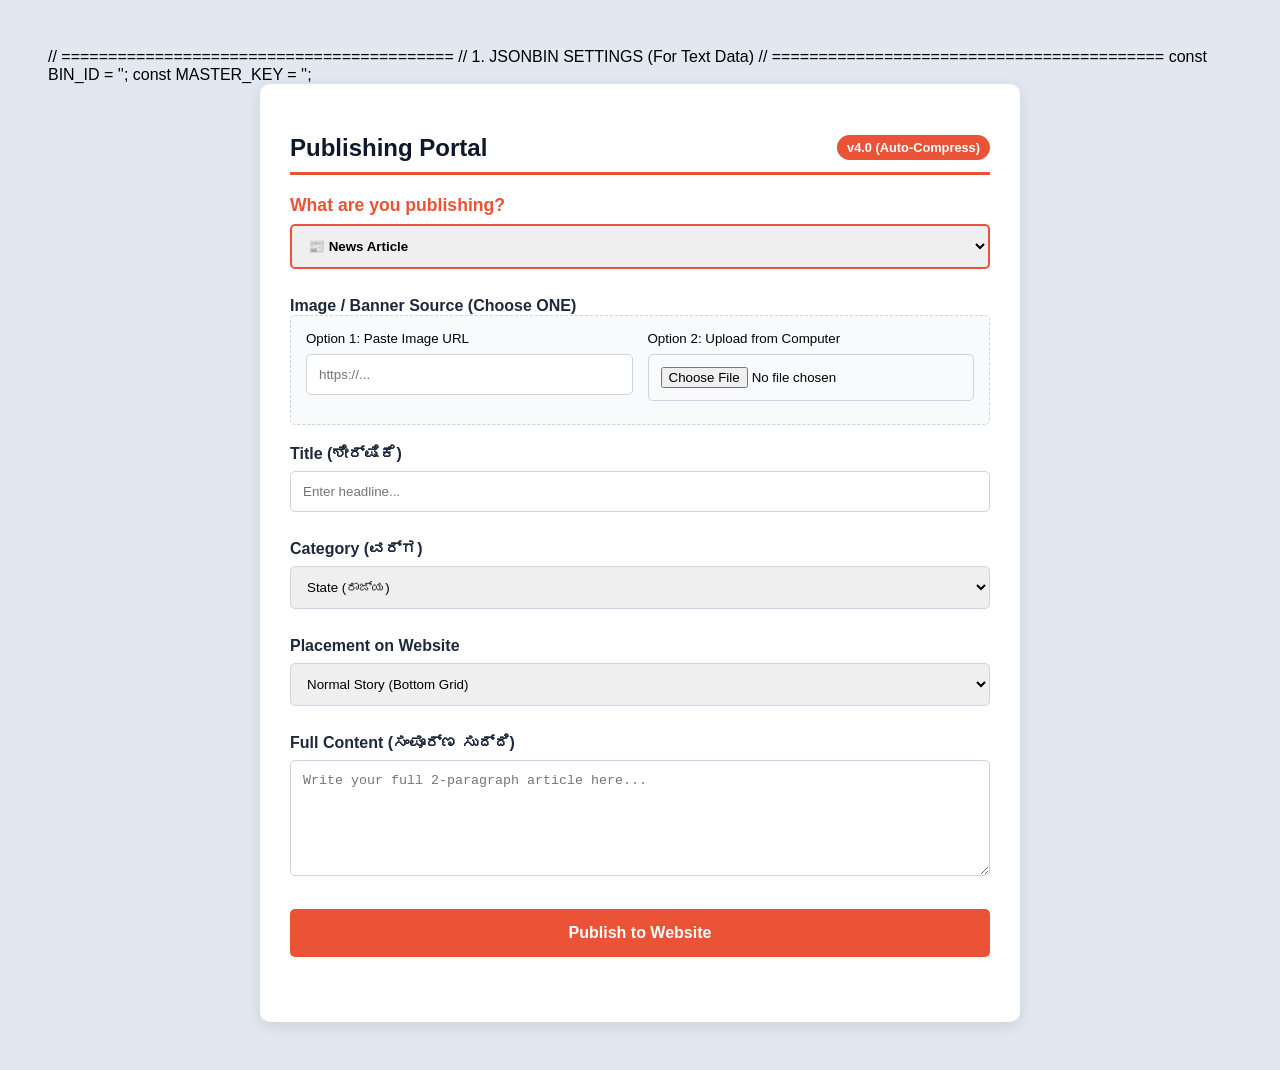
<file: admin.html>
// ==========================================
        // 1. JSONBIN SETTINGS (For Text Data)
        // ==========================================
        const BIN_ID = ''; 
        const MASTER_KEY = ''; 

<!DOCTYPE html>
<html lang="kn">
<head>
    <meta charset="UTF-8">
    <title>Karnataka Times - Admin Portal</title>
    <style>
        body { font-family: 'Segoe UI', sans-serif; background: #e2e8f0; padding: 40px; }
        .admin-box { background: white; max-width: 700px; margin: auto; padding: 30px; border-radius: 10px; box-shadow: 0 4px 15px rgba(0,0,0,0.1); }
        h2 { color: #0f172a; border-bottom: 3px solid #EA5335; padding-bottom: 10px; display: flex; justify-content: space-between; align-items: center; }
        .badge { background: #EA5335; color: white; font-size: 0.8rem; padding: 5px 10px; border-radius: 20px; }
        label { font-weight: bold; margin-top: 20px; display: block; color: #1e293b; }
        input, textarea, select { width: 100%; padding: 12px; margin: 8px 0; border: 1px solid #cbd5e1; border-radius: 5px; box-sizing: border-box;}
        .upload-group { display: flex; gap: 15px; background: #f8fafc; padding: 15px; border: 1px dashed #cbd5e1; border-radius: 5px;}
        .upload-group div { flex: 1; }
        button { background: #EA5335; color: white; padding: 15px; border: none; width: 100%; font-size: 16px; font-weight: bold; border-radius: 5px; cursor: pointer; margin-top: 25px; transition: 0.3s;}
        button:hover { background: #d94b30; }
        button:disabled { background: #94a3b8; cursor: not-allowed; }
        #status { margin-top: 15px; font-weight: bold; text-align: center; padding: 10px; border-radius: 5px;}
        .hidden { display: none; }
    </style>
</head>
<body>

    <div class="admin-box">
        <h2>Publishing Portal <span class="badge">v4.0 (Auto-Compress)</span></h2>
        
        <label style="color: #EA5335; font-size: 1.1rem;">What are you publishing?</label>
        <select id="postType" onchange="toggleForm()" style="border: 2px solid #EA5335; font-weight: bold;">
            <option value="news">📰 News Article</option>
            <option value="ad-top">⭐ Top Banner Ad (Under Header)</option>
            <option value="ad-mid">🎯 Mid-Page Banner Ad (Between Categories)</option>
        </select>

        <label id="imageLabel">Image / Banner Source (Choose ONE)</label>
        <div class="upload-group">
            <div>
                <small>Option 1: Paste Image URL</small>
                <input type="text" id="imageUrl" placeholder="https://...">
            </div>
            <div>
                <small>Option 2: Upload from Computer</small>
                <input type="file" id="imageFile" accept="image/png, image/jpeg, image/webp, image/gif">
            </div>
        </div>

        <div id="newsFields">
            <label>Title (ಶೀರ್ಷಿಕೆ)</label>
            <input type="text" id="title" placeholder="Enter headline...">

            <label>Category (ವರ್ಗ)</label>
            <select id="category">
                <option value="STATE">State (ರಾಜ್ಯ)</option>
                <option value="NATIONAL">National (ರಾಷ್ಟ್ರೀಯ)</option>
                <option value="INTERNATIONAL">International (ಅಂತಾರಾಷ್ಟ್ರೀಯ)</option>
                <option value="SPORTS">Sports (ಕ್ರೀಡೆ)</option>
                <option value="AUTO">Auto (ಆಟೋಮೊಬೈಲ್)</option>
                <option value="FINANCE">Finance (ಹಣಕಾಸು)</option>
                <option value="SCHEMES">Schemes (ಯೋಜನೆಗಳು)</option>
            </select>

            <label>Placement on Website</label>
            <select id="placement">
                <option value="standard">Normal Story (Bottom Grid)</option>
                <option value="hero-main">Big Story (Main Top Banner Slider)</option>
                <option value="hero-side">Sub Story (Small Top Banner Locked)</option>
            </select>

            <label>Full Content (ಸಂಪೂರ್ಣ ಸುದ್ದಿ)</label>
            <textarea id="content" rows="6" placeholder="Write your full 2-paragraph article here..."></textarea>
        </div>

        <div id="adFields" class="hidden">
            <label>Ad Target URL (Where should users go when they click the ad?)</label>
            <input type="text" id="adTargetUrl" placeholder="e.g., https://sponsor-website.com">
        </div>

        <button onclick="publishData()" id="pubBtn">Publish to Website</button>
        <div id="status"></div>
    </div>

    <script>
        // ==========================================
        // 1. JSONBIN SETTINGS (For Text Data)
        // ==========================================
        const BIN_ID = '69bcdb8aaa77b81da9ffa8f5'; 
        const MASTER_KEY = '$2a$10$nzexZyI4UJasFz0OxbIg/u7ssJFZrqheHjEfZkwzHIjOMtqbqEMS2'; 
        
        // ==========================================
        // 2. IMGBB SETTINGS (For Image Uploads)
        // ==========================================
        const IMGBB_API_KEY = '366e3f7ab6b5dbed6cd7a53ac1f55c03'; 
        // ==========================================

        function toggleForm() {
            const type = document.getElementById('postType').value;
            if (type === 'news') {
                document.getElementById('newsFields').classList.remove('hidden');
                document.getElementById('adFields').classList.add('hidden');
                document.getElementById('imageLabel').innerText = "News Image Source (Choose ONE)";
            } else {
                document.getElementById('newsFields').classList.add('hidden');
                document.getElementById('adFields').classList.remove('hidden');
                document.getElementById('imageLabel').innerText = "Upload Advertisement Banner Image";
            }
        }

        // --- THE MAGIC AUTO-COMPRESSOR ---
        // This function takes ANY file, resizes it perfectly, and uploads it to ImgBB
        async function processAndUploadImage(file) {
            return new Promise((resolve, reject) => {
                const reader = new FileReader();
                reader.readAsDataURL(file);
                reader.onload = function(event) {
                    const img = new Image();
                    img.src = event.target.result;
                    img.onload = async function() {
                        const canvas = document.createElement('canvas');
                        const ctx = canvas.getContext('2d');

                        // Set maximum width to standard 1200px. Shrink height proportionally.
                        const MAX_WIDTH = 1200;
                        let width = img.width;
                        let height = img.height;

                        if (width > MAX_WIDTH) {
                            height = Math.round((height * MAX_WIDTH) / width);
                            width = MAX_WIDTH;
                        }

                        canvas.width = width;
                        canvas.height = height;

                        // Draw and compress to 85% JPEG quality (Tiny file size!)
                        ctx.drawImage(img, 0, 0, width, height);
                        const base64Data = canvas.toDataURL('image/jpeg', 0.85).split(',')[1];

                        // Send compressed image to ImgBB
                        try {
                            const formData = new FormData();
                            formData.append('image', base64Data);
                            
                            const res = await fetch(`https://api.imgbb.com/1/upload?key=${IMGBB_API_KEY}`, {
                                method: 'POST',
                                body: formData
                            });
                            
                            const data = await res.json();
                            if(data.success) {
                                resolve(data.data.url); // Returns the fast ImgBB URL
                            } else {
                                reject(new Error("ImgBB Upload Failed"));
                            }
                        } catch(e) {
                            reject(e);
                        }
                    }
                }
            });
        }

        async function publishData() {
            const status = document.getElementById('status');
            const btn = document.getElementById('pubBtn');
            btn.disabled = true; 
            status.style.color = '#1e40af'; 
            status.style.backgroundColor = '#dbeafe';
            status.innerText = "Processing... Please wait.";

            try {
                const postType = document.getElementById('postType').value;
                let finalImg = "https://images.unsplash.com/photo-1585007600263-ad1f34741891?w=800"; 
                
                const file = document.getElementById('imageFile').files[0];
                const url = document.getElementById('imageUrl').value;
                
                // Route 1: Auto-compress and send to ImgBB
                if (file) {
                    status.innerText = "Compressing & Uploading image to ImgBB...";
                    finalImg = await processAndUploadImage(file);
                } 
                // Route 2: Paste URL
                else if (url) {
                    finalImg = url;
                }

                status.innerText = "Saving data to JSONBin...";
                const apiUrl = `https://api.jsonbin.io/v3/b/${BIN_ID}`;
                
                const getRes = await fetch(apiUrl + '/latest', { headers: { 'X-Master-Key': MASTER_KEY } });
                if (!getRes.ok) throw new Error("Could not connect to JSONBin.");
                const currentData = await getRes.json();
                let db = currentData.record;

                if (!db.articles) db.articles = [];
                if (!db.ads) db.ads = [];

                if (postType === 'news') {
                    db.articles.unshift({
                        id: Date.now(),
                        title: document.getElementById('title').value,
                        category: document.getElementById('category').value,
                        placement: document.getElementById('placement').value,
                        image: finalImg,
                        content: document.getElementById('content').value,
                        date: new Date().toLocaleDateString('kn-IN', { day: 'numeric', month: 'short', year: 'numeric' })
                    });
                } else {
                    db.ads.unshift({
                        id: Date.now(),
                        type: postType, 
                        image: finalImg,
                        url: document.getElementById('adTargetUrl').value || '#'
                    });
                }

                const putRes = await fetch(apiUrl, {
                    method: 'PUT',
                    headers: { 'Content-Type': 'application/json', 'X-Master-Key': MASTER_KEY },
                    body: JSON.stringify(db)
                });

                if (putRes.ok) {
                    status.style.color = '#166534'; 
                    status.style.backgroundColor = '#dcfce7';
                    status.innerText = "Success! Published successfully.";
                    
                    document.getElementById('title').value = '';
                    document.getElementById('content').value = '';
                    document.getElementById('imageUrl').value = '';
                    document.getElementById('imageFile').value = '';
                    document.getElementById('adTargetUrl').value = '';
                } else {
                    throw new Error("JSONBin rejected the save request.");
                }

            } catch (err) {
                status.style.color = '#991b1b'; 
                status.style.backgroundColor = '#fee2e2';
                status.innerText = "Error: " + err.message;
            } finally {
                btn.disabled = false;
            }
        }
    </script>
</body>
</html>
</file>
